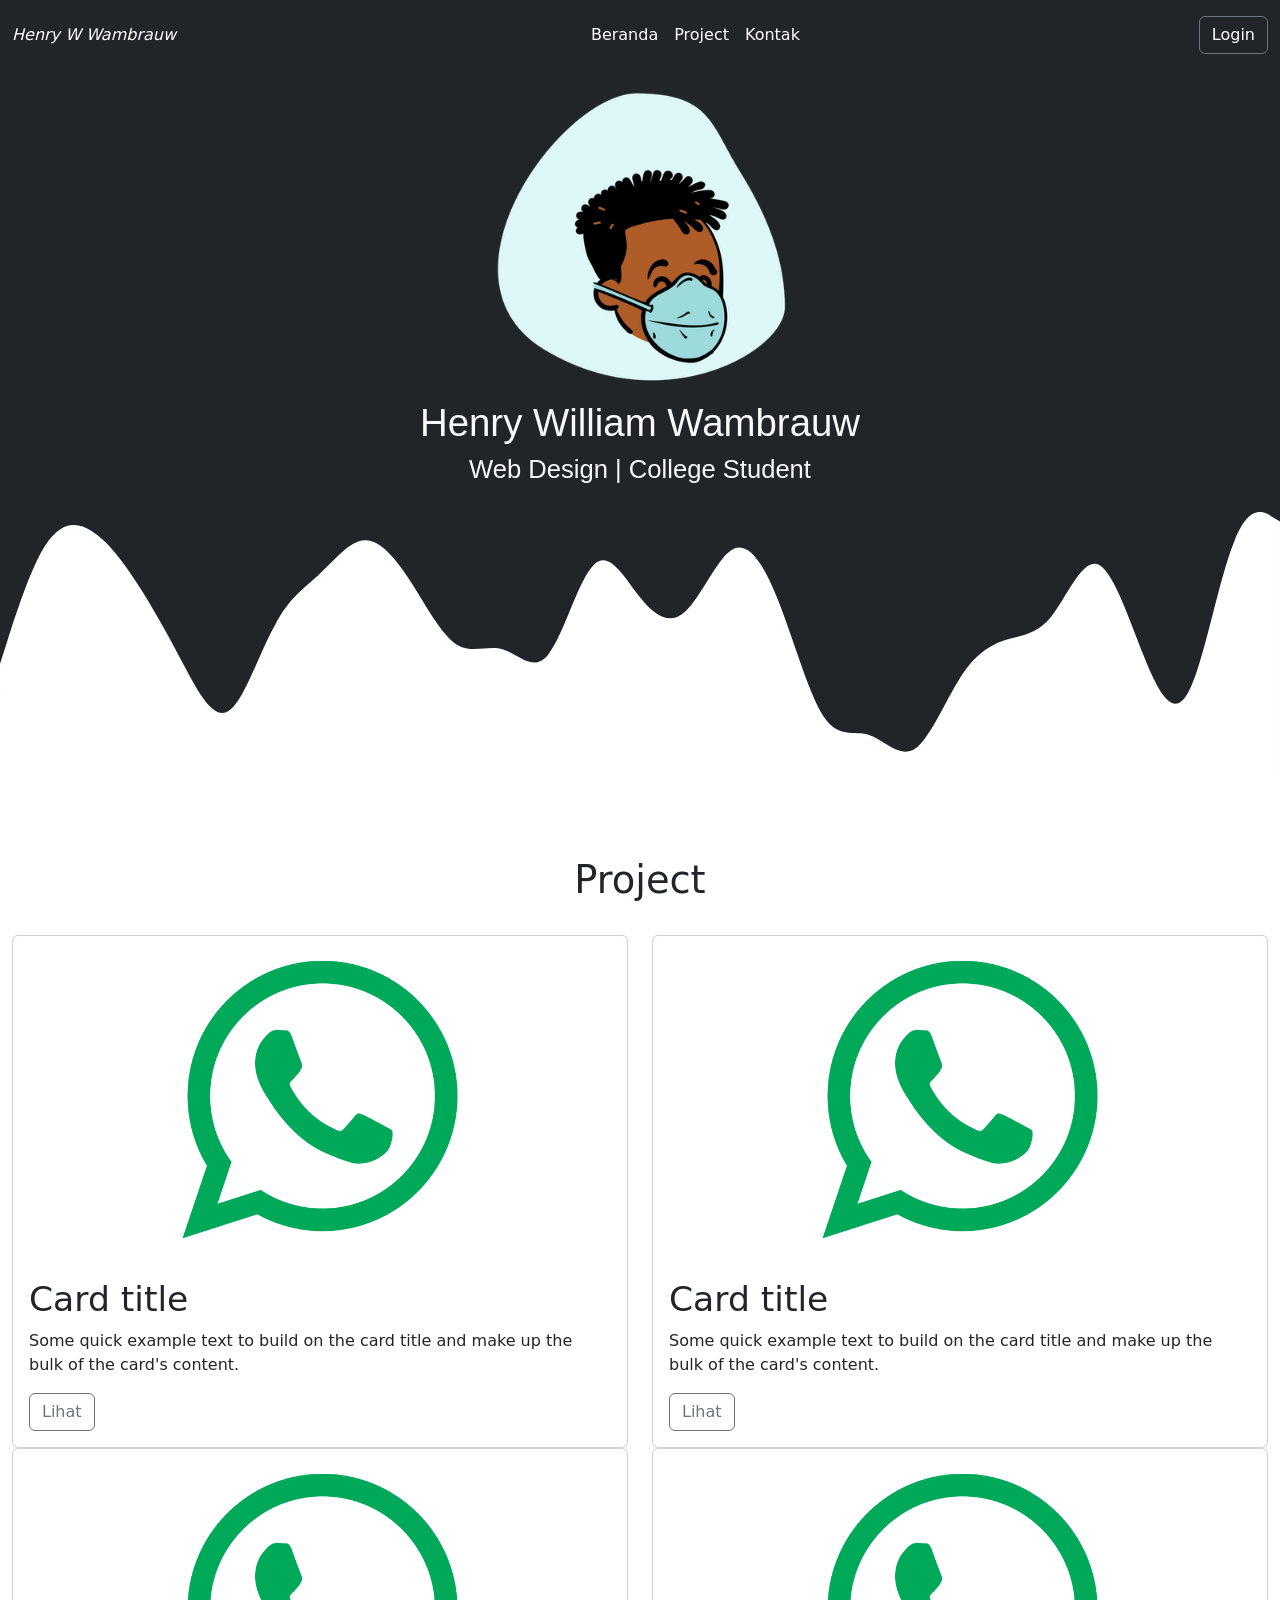
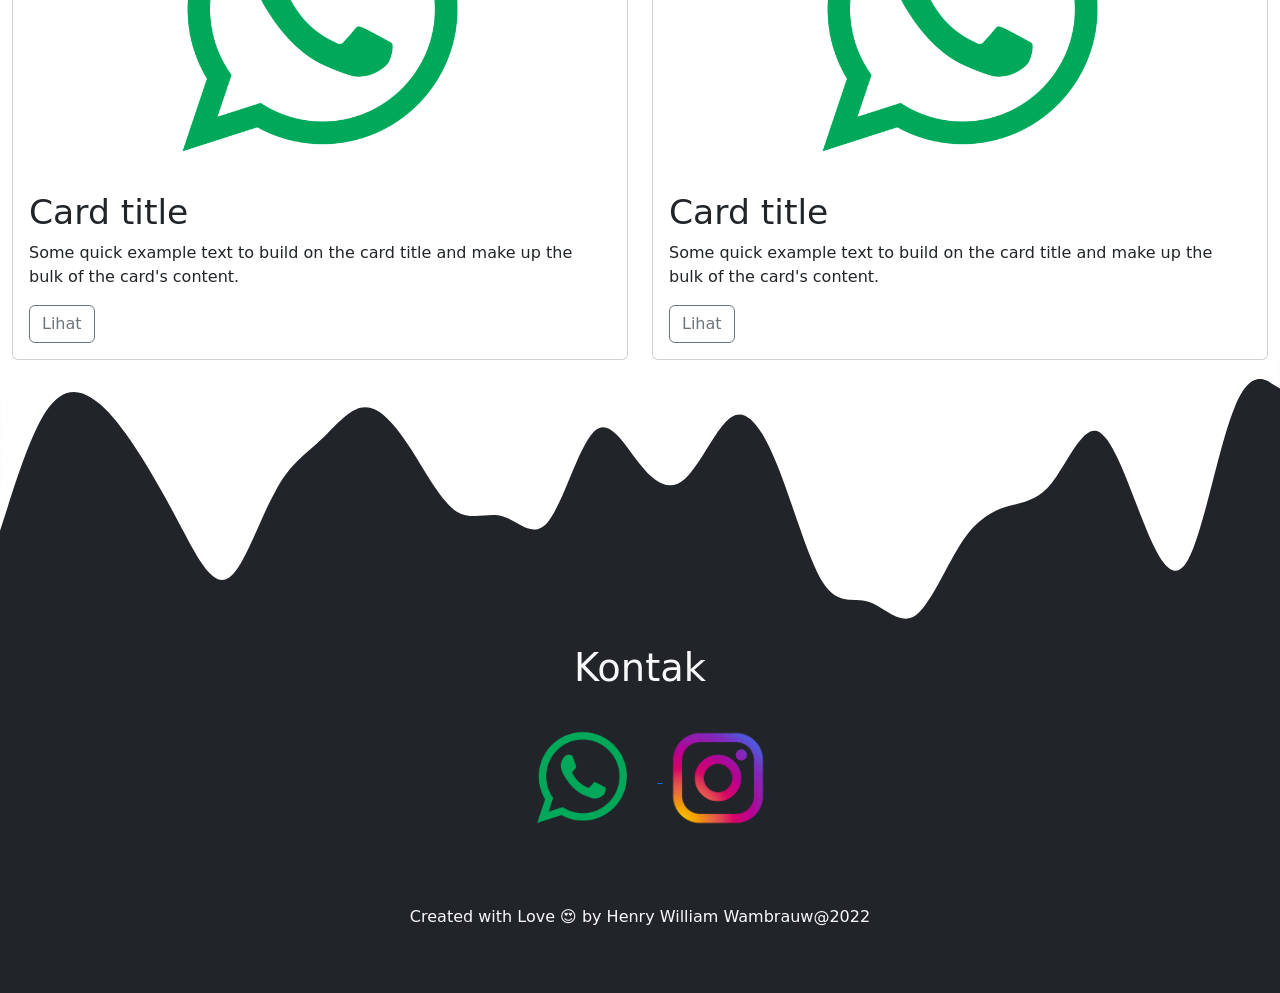
<file: index.html>
<!doctype html>
<html lang="en">

<head>
    <!-- Required meta tags -->
    <meta charset="utf-8">
    <meta name="viewport" content="width=device-width, initial-scale=1">

    <link rel="stylesheet" href="style/style.css">
    <!-- Bootstrap CSS -->
    <link href="https://cdn.jsdelivr.net/npm/bootstrap@5.1.3/dist/css/bootstrap.min.css" rel="stylesheet" integrity="sha384-1BmE4kWBq78iYhFldvKuhfTAU6auU8tT94WrHftjDbrCEXSU1oBoqyl2QvZ6jIW3" crossorigin="anonymous">

    <title>My Portofolio</title>
</head>

<body>

    <!--Navbar-->
    <nav class="navbar fixed-top navbar-expand-lg navbar-dark bg-dark">
        <div class="container-fluid">
            <a class="navbar-brand fst-italic" id="deskcard">Henry W Wambrauw</a>
            <button class="navbar-toggler" type="button" data-bs-toggle="collapse" data-bs-target="#navbarText" aria-controls="navbarText" aria-expanded="false" aria-label="Toggle navigation">
                <span class="navbar-toggler-icon"></span>
            </button>
            <div class="collapse navbar-collapse" id="navbarText">
                <ul class="navbar-nav mx-auto">
                    <li class="nav-item">
                        <a class="nav-link active" aria-current="page" href="#" id="deskcard">Beranda</a>
                    </li>
                    <li class="nav-item">
                        <a class="nav-link active" href="#project" id="deskcard">Project</a>
                    </li>
                    <li class="nav-item">
                        <a class="nav-link active" href="#kontak" id="deskcard">Kontak</a>
                    </li>
                </ul>
                <span class="navbar-text">
                    <a href="" class="btn btn-outline-secondary" id="deskcard">Login</a>
                </span>
            </div>
        </div>
    </nav>


    <!--Head-->
    <div class="bg-dark text-light text-center" id="head">
        <img src="img/avatar.png" class="mx-auto d-block w-25" alt="...">

        <div class="container">
            <h1 class="" id="respfonthead">Henry William Wambrauw</h1>
            <h3 class="display-7" id="desk">
                Web Design | College Student
            </h3>
        </div>
        <svg xmlns="http://www.w3.org/2000/svg" viewBox="0 0 1440 320">
            <path fill="#ffffff" fill-opacity="1" d="M0,192L8.6,165.3C17.1,139,34,85,51,58.7C68.6,32,86,32,103,42.7C120,53,137,75,154,101.3C171.4,128,189,160,206,192C222.9,224,240,256,257,245.3C274.3,235,291,181,309,149.3C325.7,117,343,107,360,90.7C377.1,75,394,53,411,53.3C428.6,53,446,75,463,101.3C480,128,497,160,514,170.7C531.4,181,549,171,566,176C582.9,181,600,203,617,181.3C634.3,160,651,96,669,80C685.7,64,703,96,720,117.3C737.1,139,754,149,771,133.3C788.6,117,806,75,823,64C840,53,857,75,874,117.3C891.4,160,909,224,926,250.7C942.9,277,960,267,977,272C994.3,277,1011,299,1029,288C1045.7,277,1063,235,1080,208C1097.1,181,1114,171,1131,165.3C1148.6,160,1166,160,1183,138.7C1200,117,1217,75,1234,80C1251.4,85,1269,139,1286,181.3C1302.9,224,1320,256,1337,224C1354.3,192,1371,96,1389,53.3C1405.7,11,1423,21,1431,26.7L1440,32L1440,320L1431.4,320C1422.9,320,1406,320,1389,320C1371.4,320,1354,320,1337,320C1320,320,1303,320,1286,320C1268.6,320,1251,320,1234,320C1217.1,320,1200,320,1183,320C1165.7,320,1149,320,1131,320C1114.3,320,1097,320,1080,320C1062.9,320,1046,320,1029,320C1011.4,320,994,320,977,320C960,320,943,320,926,320C908.6,320,891,320,874,320C857.1,320,840,320,823,320C805.7,320,789,320,771,320C754.3,320,737,320,720,320C702.9,320,686,320,669,320C651.4,320,634,320,617,320C600,320,583,320,566,320C548.6,320,531,320,514,320C497.1,320,480,320,463,320C445.7,320,429,320,411,320C394.3,320,377,320,360,320C342.9,320,326,320,309,320C291.4,320,274,320,257,320C240,320,223,320,206,320C188.6,320,171,320,154,320C137.1,320,120,320,103,320C85.7,320,69,320,51,320C34.3,320,17,320,9,320L0,320Z"></path>
        </svg>
    </div>





    <!--Project-->
    <div class="container-fluid" id="project">
        <h1 class="text-center display-3" id="respfonthead">Project</h1> <br>
        <div class="row">
            <div class="col-6">
                <div class="card">
                    <img src="img/WA.png" class="card-img-top mx-auto w-75" alt="img/IMG.jpg">
                    <div class="card-body">
                        <h5 class="card-title" id="headcard">Card title</h5>
                        <p class="card-text" id="deskcard">Some quick example text to build on the card title and make up the bulk of the card's content.</p>
                        <a href="#" class="btn btn-outline-secondary" id="deskcard">Lihat</a>
                    </div>
                </div>
            </div>
            <div class="col-6">
                <div class="card">
                    <img src="img/WA.png" class="card-img-top mx-auto w-75" alt="img/IMG.jpg">
                    <div class="card-body">
                        <h5 class="card-title" id="headcard">Card title</h5>
                        <p class="card-text" id="deskcard">Some quick example text to build on the card title and make up the bulk of the card's content.</p>
                        <a href="#" class="btn btn-outline-secondary" id="deskcard">Lihat</a>
                    </div>
                </div>
            </div>
            <div class="col-6">
                <div class="card">
                    <img src="img/WA.png" class="card-img-top mx-auto w-75" alt="img/IMG.jpg">
                    <div class="card-body">
                        <h5 class="card-title" id="headcard">Card title</h5>
                        <p class="card-text" id="deskcard">Some quick example text to build on the card title and make up the bulk of the card's content.</p>
                        <a href="#" class="btn btn-outline-secondary" id="deskcard">Lihat</a>
                    </div>
                </div>
            </div>
            <div class="col-6">
                <div class="card">
                    <img src="img/WA.png" class="card-img-top mx-auto w-75" alt="img/IMG.jpg">
                    <div class="card-body">
                        <h5 class="card-title" id="headcard">Card title</h5>
                        <p class="card-text" id="deskcard">Some quick example text to build on the card title and make up the bulk of the card's content.</p>
                        <a href="#" class="btn btn-outline-secondary" id="deskcard">Lihat</a>
                    </div>
                </div>
            </div>
        </div>

    </div>






    <!--Kontak-->
    <div class="bg-dark text-light" id="kontak">
        <svg xmlns="http://www.w3.org/2000/svg" viewBox="0 0 1440 320">
            <path fill="#ffffff" fill-opacity="1" d="M0,192L8.6,165.3C17.1,139,34,85,51,58.7C68.6,32,86,32,103,42.7C120,53,137,75,154,101.3C171.4,128,189,160,206,192C222.9,224,240,256,257,245.3C274.3,235,291,181,309,149.3C325.7,117,343,107,360,90.7C377.1,75,394,53,411,53.3C428.6,53,446,75,463,101.3C480,128,497,160,514,170.7C531.4,181,549,171,566,176C582.9,181,600,203,617,181.3C634.3,160,651,96,669,80C685.7,64,703,96,720,117.3C737.1,139,754,149,771,133.3C788.6,117,806,75,823,64C840,53,857,75,874,117.3C891.4,160,909,224,926,250.7C942.9,277,960,267,977,272C994.3,277,1011,299,1029,288C1045.7,277,1063,235,1080,208C1097.1,181,1114,171,1131,165.3C1148.6,160,1166,160,1183,138.7C1200,117,1217,75,1234,80C1251.4,85,1269,139,1286,181.3C1302.9,224,1320,256,1337,224C1354.3,192,1371,96,1389,53.3C1405.7,11,1423,21,1431,26.7L1440,32L1440,0L1431.4,0C1422.9,0,1406,0,1389,0C1371.4,0,1354,0,1337,0C1320,0,1303,0,1286,0C1268.6,0,1251,0,1234,0C1217.1,0,1200,0,1183,0C1165.7,0,1149,0,1131,0C1114.3,0,1097,0,1080,0C1062.9,0,1046,0,1029,0C1011.4,0,994,0,977,0C960,0,943,0,926,0C908.6,0,891,0,874,0C857.1,0,840,0,823,0C805.7,0,789,0,771,0C754.3,0,737,0,720,0C702.9,0,686,0,669,0C651.4,0,634,0,617,0C600,0,583,0,566,0C548.6,0,531,0,514,0C497.1,0,480,0,463,0C445.7,0,429,0,411,0C394.3,0,377,0,360,0C342.9,0,326,0,309,0C291.4,0,274,0,257,0C240,0,223,0,206,0C188.6,0,171,0,154,0C137.1,0,120,0,103,0C85.7,0,69,0,51,0C34.3,0,17,0,9,0L0,0Z"></path>
        </svg>
        <h1 class="text-center display-3" id="respfonthead">Kontak</h1> <br>
        <div class="container text-center pb-5">
            <!-- <form action="sendWA.php" method="POST" target="_blank"> -->
            <!-- <a href="sendWA.php" name="submit" class="btn btn-primary">Kirim</a> -->
            <!-- <button type="submit" name="submit" class="btn btn-outline-primary" id="deskcard">Kirim</button> -->
            <!-- </form> -->

            <a href="https://api.whatsapp.com/send?phone=+6282162925156&text=Hallo%20Kakak,%0Dsaya%20ingin%20bertanya%20sedikit%20tentang%20website%20(^_^)");" title="WhatsApp">
                <img src="img/WA.png" width="150" alt="Logo Whatsapp" />
            </a>
            <a href="img/barcode IG.jpeg" title="Instagram">
                <img src="img/IG.png" width="110" alt="Logo Instagram" />
            </a>

            <br><br><br><br>
            <p class="text-center" id="deskcard">Created with Love &#x1F60D; by Henry William Wambrauw@2022</p>
        </div>

    </div>






    <!-- Optional JavaScript; choose one of the two! -->

    <!-- Option 1: Bootstrap Bundle with Popper -->
    <script src="https://cdn.jsdelivr.net/npm/bootstrap@5.1.3/dist/js/bootstrap.bundle.min.js" integrity="sha384-ka7Sk0Gln4gmtz2MlQnikT1wXgYsOg+OMhuP+IlRH9sENBO0LRn5q+8nbTov4+1p" crossorigin="anonymous"></script>

    <!-- Option 2: Separate Popper and Bootstrap JS -->
    <!--
    <script src="https://cdn.jsdelivr.net/npm/@popperjs/core@2.10.2/dist/umd/popper.min.js" integrity="sha384-7+zCNj/IqJ95wo16oMtfsKbZ9ccEh31eOz1HGyDuCQ6wgnyJNSYdrPa03rtR1zdB" crossorigin="anonymous"></script>
    <script src="https://cdn.jsdelivr.net/npm/bootstrap@5.1.3/dist/js/bootstrap.min.js" integrity="sha384-QJHtvGhmr9XOIpI6YVutG+2QOK9T+ZnN4kzFN1RtK3zEFEIsxhlmWl5/YESvpZ13" crossorigin="anonymous"></script>
    -->
</body>

</html>
</file>
<file: style/style.css>
#head {
    padding-top:5rem;
    font-family: Arial, Helvetica, sans-serif;
}
#respfonthead{
    font-size:3vw;
}
#desk{
    font-family: sans-serif;
    font-size : 2vw;
}
#project{
    padding-top :5rem;
}
#deskcard{
    font-size:1rem;
}
#headcard{
    font-size:2.7vw;
}
</file>
